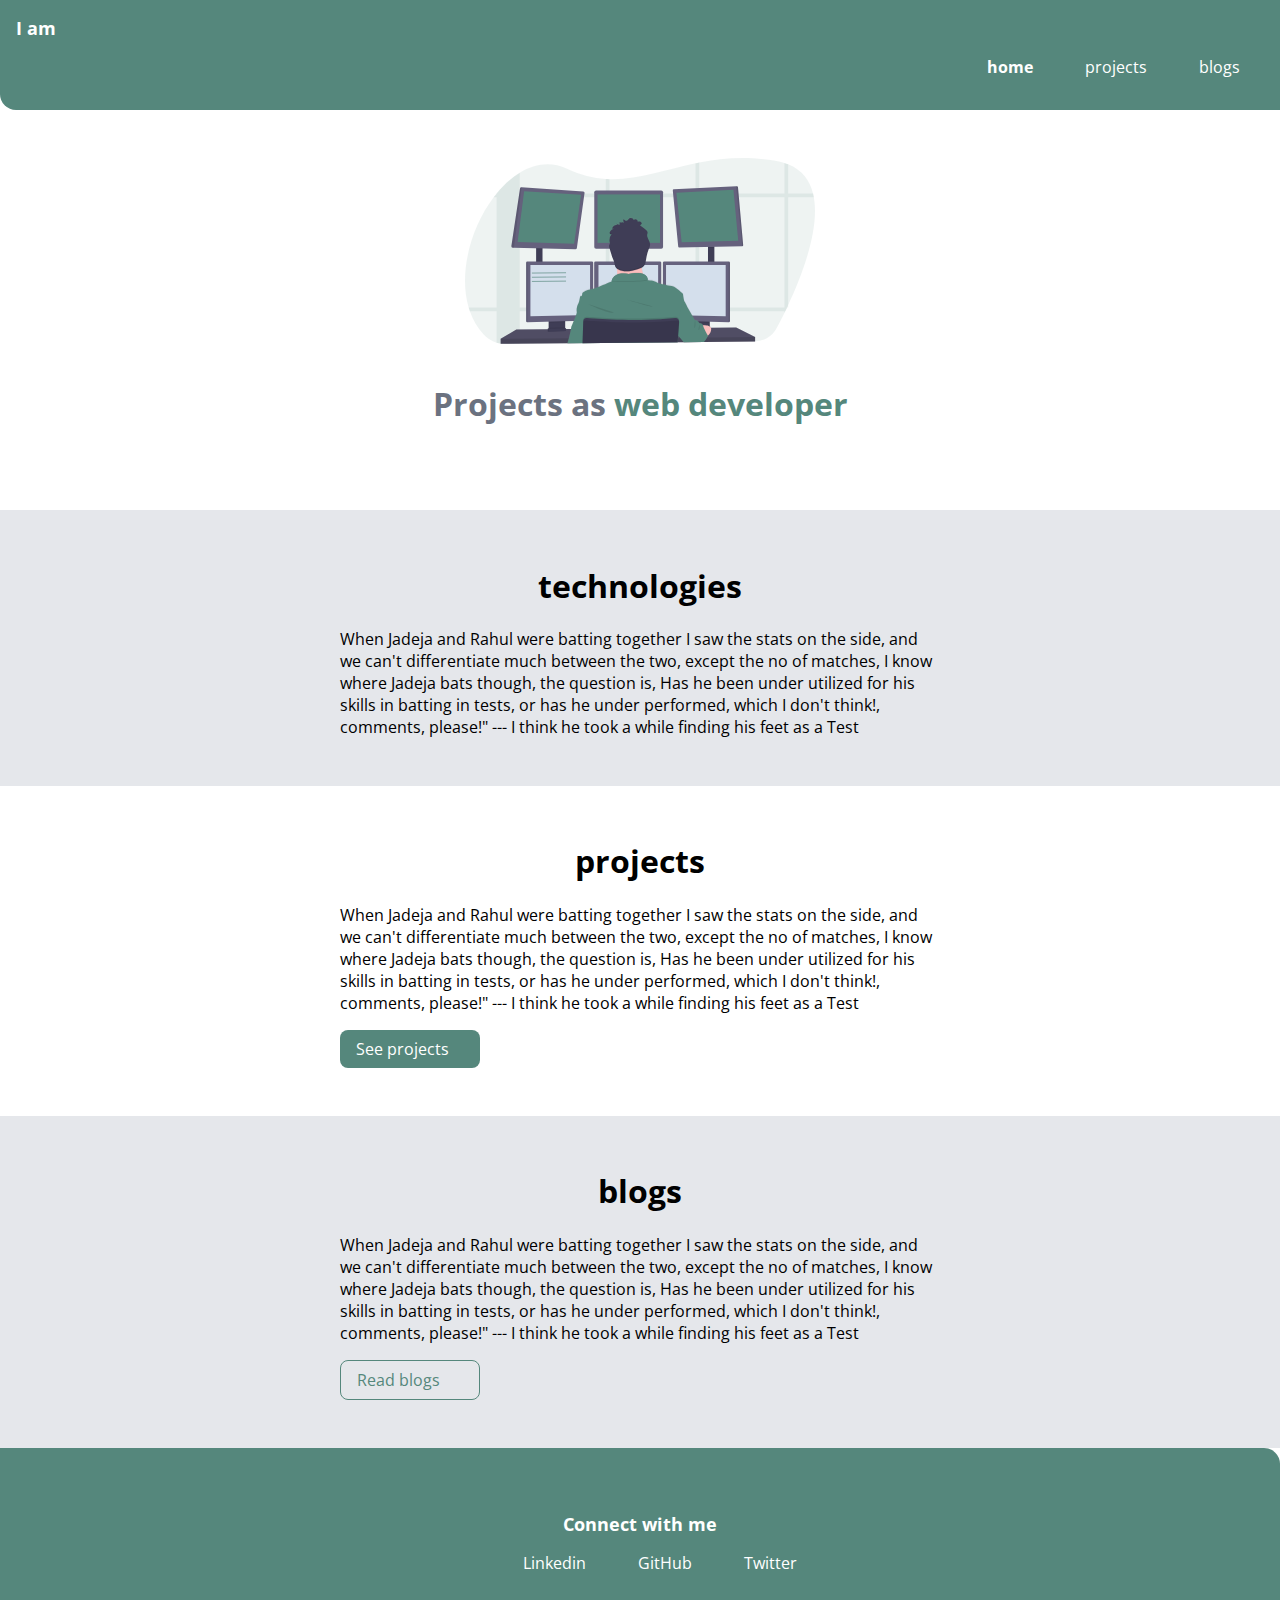
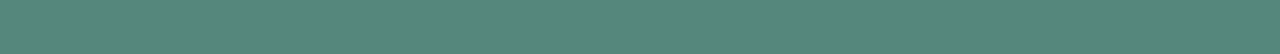
<file: index.html>
<!DOCTYPE html>
<html lang="en">
<head>
    <meta charset="UTF-8">
    <meta name="viewport" content="width=device-width, initial-scale=1.0">
    <meta http-equiv="X-UA-Compatible" content="ie=edge">
    <title>Home</title>
    <link href="styles.css" rel="stylesheet"/>
</head>

<body>
    <nav class="navigation container">
        <div class="nav-brand"> I am </div>
        <ul class="list-non-bullet nav-pills">
            <li class="list-item-inline" >
                <a class="link link-active" href ="/">home</a>
            </li  >
            <li class="list-item-inline" >
                <a class="link" href="/projects.html">projects</a>
            </li  >
            <li class="list-item-inline" >
                <a class="link"  href="/blogs.html">blogs</a>
            </li>
        </ul>
    </nav>


    <header class="hero">
        <img class="hero-img" src="images/heroimage.svg"/>
        <h1 class="hero-heading">Projects as <span class="heading-inverted">web developer</span></h1>
    </header>


    <section class="section ow">
        <div class="container container-center">
            <h1>technologies</h1>
            <p>When Jadeja and Rahul were batting together I saw the stats on the side, and we can't differentiate much between the two, except the no of matches, I know where Jadeja bats though, the question is, Has he been under utilized for his skills in batting in tests, or has he under performed, which I don't think!, comments, please!" --- I think he took a while finding his feet as a Test</p>
        </div>
      
    </section>


<section class="section ">
    <div class="container container-center">
            <h1>projects</h1>
            <p>When Jadeja and Rahul were batting together I saw the stats on the side, and we can't differentiate much between the two, except the no of matches, I know where Jadeja bats though, the question is, Has he been under utilized for his skills in batting in tests, or has he under performed, which I don't think!, comments, please!" --- I think he took a while finding his feet as a Test</p>
            <a class="link primary-link" href="/projects.html"> See projects</a>
    </div>
    
    


</section>

<section class="section ow">
    <div class="container container-center">
        <h1>blogs</h1>
        <p>When Jadeja and Rahul were batting together I saw the stats on the side, and we can't differentiate much between the two, except the no of matches, I know where Jadeja bats though, the question is, Has he been under utilized for his skills in batting in tests, or has he under performed, which I don't think!, comments, please!" --- I think he took a while finding his feet as a Test</p>
        <a class="link secondary-link" href="/blogs.html"> Read blogs</a>
    </div>
  
</section>

<footer class="footer">
    <div class="footer-header">Connect with me</div>
    <ul class="social-links list-non-bullet">
        <li class="list-item-inline"><a class="link" href="https://www.linkedin.com/in/ayush-khandelwal-481b1557/">Linkedin</a></li>
        <li class="list-item-inline"><a class="link" href="https://github.com/ayushk1234">GitHub</a></li>
        <li class="list-item-inline"><a class="link" href="https://twitter.com/ayushkhandelwa4">Twitter</a></li>
    </ul>
</footer>


</body>
</html>
</file>
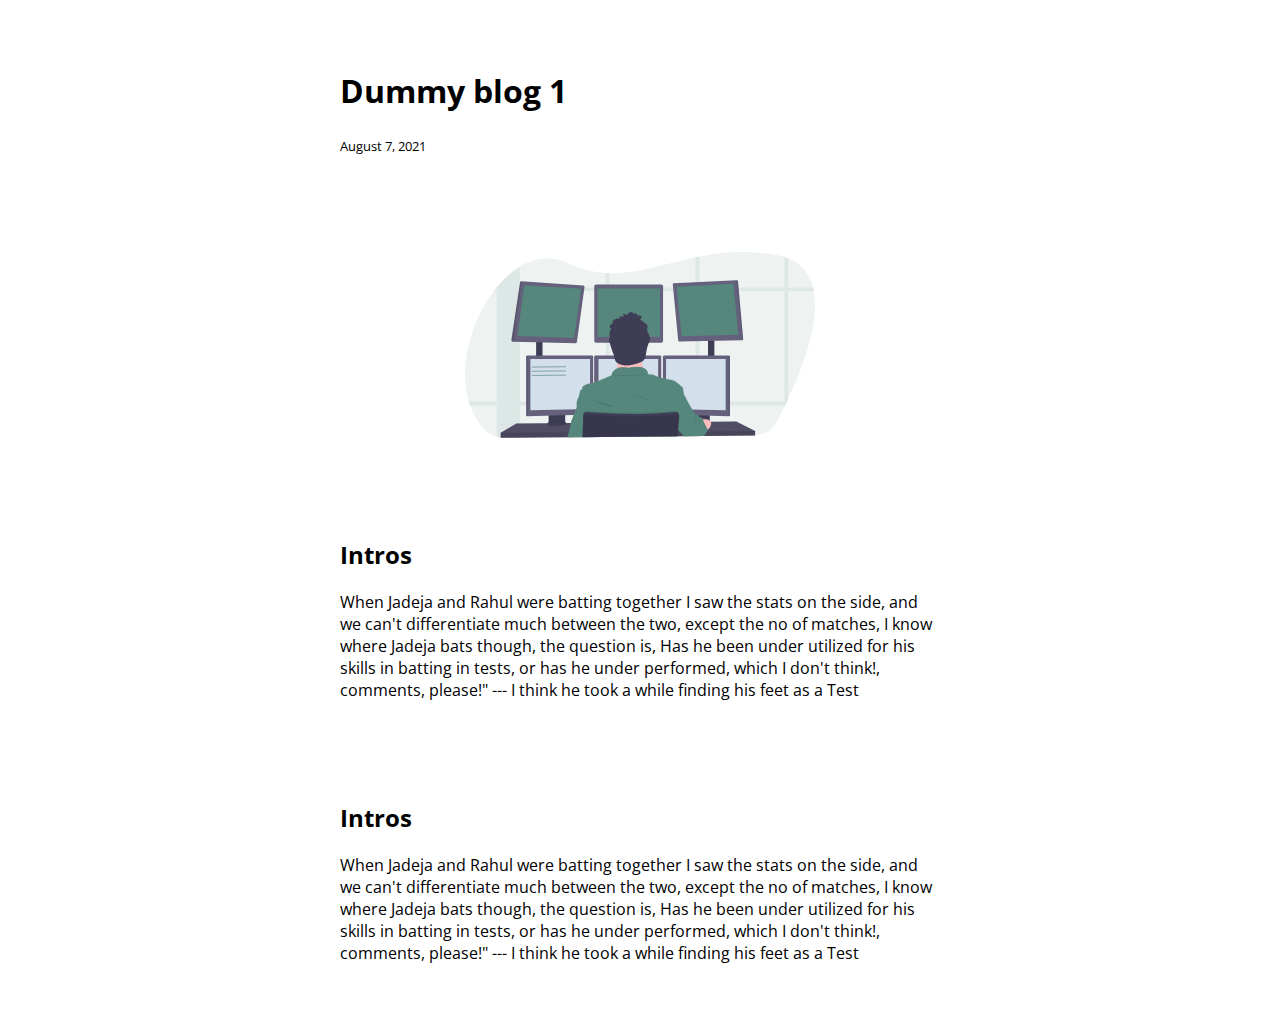
<file: blog1.html>
<!DOCTYPE html>
<html lang="en">
<head>
    <meta charset="UTF-8">
    <meta name="viewport" content="width=device-width, initial-scale=1.0">
    <meta http-equiv="X-UA-Compatible" content="ie=edge">
    <title>Blogs</title>
    <link href="/styles.css" rel="stylesheet"/>

</head>
<body>
    <div class="hero container container-center">
            <h1 id="lib-header">Dummy blog 1 </h1>
        <small>August 7, 2021</small>
    </div>

    

        <header class="hero">
                <img class="hero-img" src="images/heroimage.svg"/>
                <!-- <h1 class="hero-heading">Projects as <span class="heading-inverted">web developer</span></h1> -->
        </header>

       

        <section class="section ">
                <div class="container container-center">
                        <h2>Intros</h2>
                            <p>When Jadeja and Rahul were batting together I saw the stats on the side, and we can't differentiate much between the two, except the no of matches, I know where Jadeja bats though, the question is, Has he been under utilized for his skills in batting in tests, or has he under performed, which I don't think!, comments, please!" --- I think he took a while finding his feet as a Test</p>
            
                    </div>
                
        </section>

        <section class="section ">
                <div class="container container-center">
                        <h2>Intros</h2>
                            <p>When Jadeja and Rahul were batting together I saw the stats on the side, and we can't differentiate much between the two, except the no of matches, I know where Jadeja bats though, the question is, Has he been under utilized for his skills in batting in tests, or has he under performed, which I don't think!, comments, please!" --- I think he took a while finding his feet as a Test</p>
            
                    </div>
                
        </section>



</body>
</html>
</file>
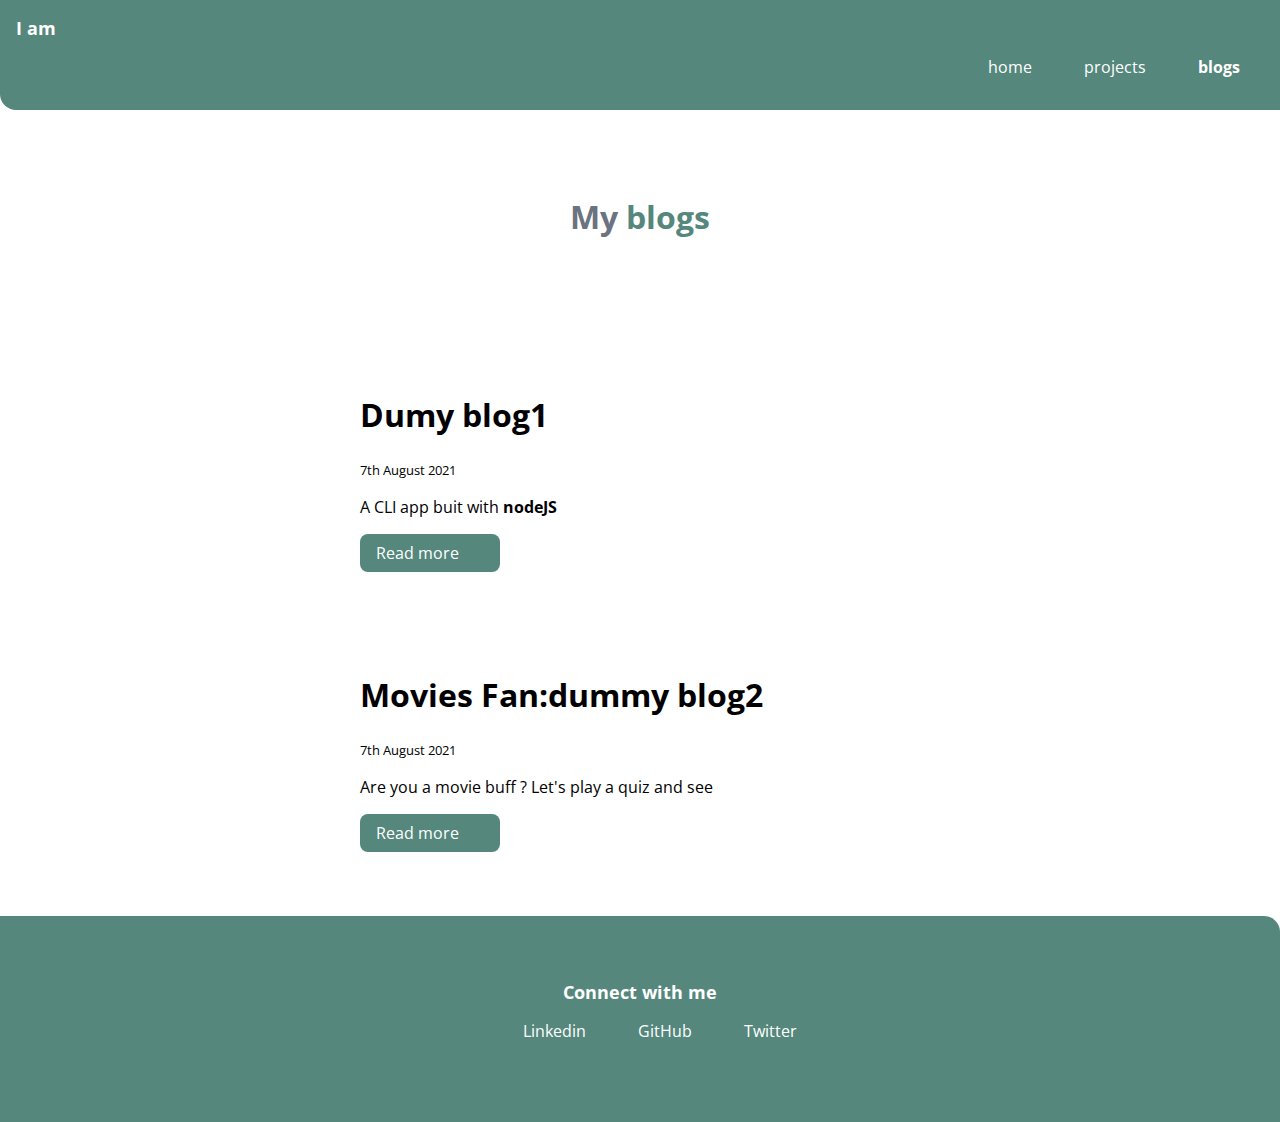
<file: blogs.html>
<!DOCTYPE html>
<html lang="en">
<head>
    <meta charset="UTF-8">
    <meta name="viewport" content="width=device-width, initial-scale=1.0">
    <meta http-equiv="X-UA-Compatible" content="ie=edge">
    <title>Blogs</title>
    <link href="/styles.css" rel="stylesheet"/>

</head>
<body>
        <nav class="navigation container">
                <div class="nav-brand"> I am </div>
                <ul class="list-non-bullet nav-pills">
                    <li class="list-item-inline" >
                        <a class="link" href ="/index.html">home</a>
                    </li  >
                    <li class="list-item-inline" >
                        <a class="link " href="/projects.html">projects</a>
                    </li  >
                    <li class="list-item-inline" >
                        <a class="link link-active"  href="/blogs.html">blogs</a>
                    </li>
                </ul>
            </nav>


    <header class="hero">
        
        <h1 class="hero-heading">My <span class="heading-inverted">blogs</span></h1>
        
    </header>

    
    <ul reversed class="list-non-bullet ">
            <li >
                <div class="container container-center margin-md">
                        <h1>Dumy blog1</h1>
                        <small>7th August 2021</small>
                        <p> A CLI app buit with <strong>nodeJS</strong> </p>
            
                            <a class="link primary-link" href="/blog1.html">Read more</a>
                            
                            <!-- <a class="link secondary-link" href="https://github.com/ayushk1234/CLI-app--To-know-me">Source</a> -->
            
    
                </div>
                
            </li>
    
            
            <li >
                <div class="container container-center margin-md">
                        <h1>Movies Fan:dummy blog2</h1>
                        <small>7th August 2021</small>
                        <p> Are you a movie buff ? Let's play a quiz and see </p>
            
                            <a class="link primary-link" href="https://replit.com/@AyushKhandelwa6/CLI-app-to-know-me?embed=true#index.js">Read more</a>
                           
                            <!-- <a class="link secondary-link" href="https://github.com/ayushk1234/CLI-app--To-know-me">Source</a> -->
            
    
                </div>
                    
                </li>
            
        </ul>


        <footer class="footer">
                <div class="footer-header">Connect with me</div>
                <ul class="social-links list-non-bullet">
                    <li class="list-item-inline"><a class="link" href="https://www.linkedin.com/in/ayush-khandelwal-481b1557/">Linkedin</a></li>
                    <li class="list-item-inline"><a class="link" href="https://github.com/ayushk1234">GitHub</a></li>
                    <li class="list-item-inline"><a class="link" href="https://twitter.com/ayushkhandelwa4">Twitter</a></li>
                </ul>
            </footer>
            


</body>
</html>
</file>
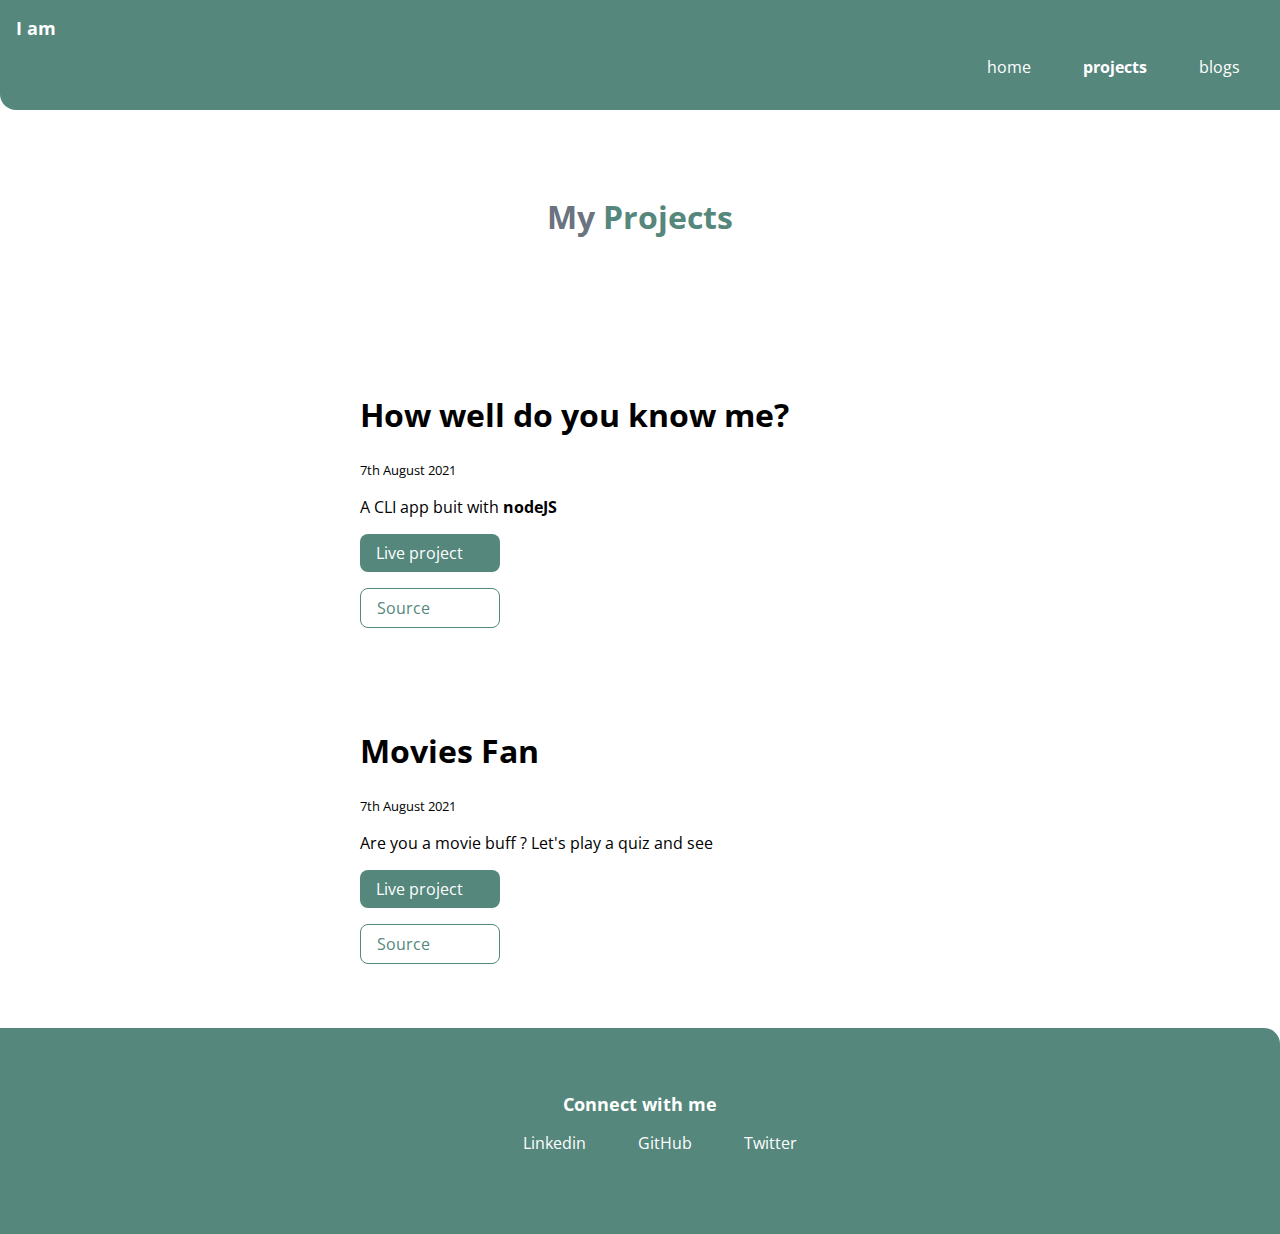
<file: projects.html>
<!DOCTYPE html>
<html lang="en">
<head>
    <meta charset="UTF-8">
    <meta name="viewport" content="width=device-width, initial-scale=1.0">
    <meta http-equiv="X-UA-Compatible" content="ie=edge">
    <title>Projects</title>
    <link href="/styles.css" rel="stylesheet"/>

</head>
<body>

        <nav class="navigation container">
                <div class="nav-brand"> I am </div>
                <ul class="list-non-bullet nav-pills">
                    <li class="list-item-inline" >
                        <a class="link" href ="/index.html">home</a>
                    </li  >
                    <li class="list-item-inline" >
                        <a class="link link-active " href="/projects.html">projects</a>
                    </li  >
                    <li class="list-item-inline" >
                        <a class="link "  href="/blogs.html">blogs</a>
                    </li>
                </ul>
            </nav>
    <header class="hero">
        
        <h1 class="hero-heading">My <span class="heading-inverted">Projects</span></h1>
        
    </header>


    <ul reversed class="list-non-bullet ">
        <li >
            <div class="container container-center margin-md">
                    <h1>How well do you know me?</h1>
                    <small>7th August 2021</small>
                    <p> A CLI app buit with <strong>nodeJS</strong> </p>
        
                        <a class="link primary-link" href="https://replit.com/@AyushKhandelwa6/CLI-app-to-know-me?embed=true#index.js">Live project</a>
                        
                        <a class="link secondary-link" href="https://github.com/ayushk1234/CLI-app--To-know-me">Source</a>
        

            </div>
            
        </li>

        
        <li >
            <div class="container container-center margin-md">
                    <h1>Movies Fan</h1>
                    <small>7th August 2021</small>
                    <p> Are you a movie buff ? Let's play a quiz and see </p>
        
                        <a class="link primary-link" href="https://replit.com/@AyushKhandelwa6/CLI-app-to-know-me?embed=true#index.js">Live project</a>
                       
                        <a class="link secondary-link" href="https://github.com/ayushk1234/CLI-app--To-know-me">Source</a>
        

            </div>
                
            </li>
        
    </ul>

    <footer class="footer">
            <div class="footer-header">Connect with me</div>
            <ul class="social-links list-non-bullet">
                <li class="list-item-inline"><a class="link" href="https://www.linkedin.com/in/ayush-khandelwal-481b1557/">Linkedin</a></li>
                <li class="list-item-inline"><a class="link" href="https://github.com/ayushk1234">GitHub</a></li>
                <li class="list-item-inline"><a class="link" href="https://twitter.com/ayushkhandelwa4">Twitter</a></li>
            </ul>
        </footer>
        
</body>
</html>
</file>
<file: styles.css>
@import url('https://fonts.googleapis.com/css2?family=Open+Sans:wght@300;700&display=swap');

:root{
    --primary-color: #55877C;
    --dark-gray:#6B7280;
    --off-white:
    
#E5E7EB;
}


body{
    font-family: 'Open Sans', sans-serif;
    margin: 0px;
}

/* container */


.container{
    padding-left: 1rem;
    padding-right: 1rem;
}
.container-center{
    max-width: 600px;
    margin:auto;
}
.container-fluid{
    max-width: 600px;
    
}

.margin-md{
    padding: 2rem;
}

.margin-s{
    margin-bottom: 1rem;
}

/* link */


.link{
    box-sizing: border-box;
    text-decoration: none;
    padding: 0.5rem 1rem;
}

.primary-link{
    background-color: var(--primary-color);
    border-radius: 0.5rem;
    color:white;
    display: block;
    max-width: 140px;
    margin: 1rem 1rem 1rem 0rem;
}

.secondary-link{
    color:var(--primary-color);
    border-radius:0.5rem;
    border:1px solid var(--primary-color);
    display: block;
    max-width: 140px;
    margin: 1rem 1rem 1rem 0rem;
}

hr{
    margin: 2rem 0rem;
}

/* list */

.list-non-bullet{
    list-style: none;
}

.list-item-inline{
    display: inline;
    padding: 0rem 0.5rem
}

/* nav */

.navigation{
    background-color: var(--primary-color);
    color:white;
    padding: 1rem;
    border-bottom-left-radius: 1rem;
}


.nav-pills{
    color:white;
}
.navigation .nav-brand{
    font-weight: bold;
    font-size: 1.1rem;

}

.navigation .link{
    color:white;
}

.navigation .nav-pills{
    text-align: right;
}

.navigation .link-active{
    font-weight: bold;
}

/* hero */

.hero{
    padding: 3rem;
}

.hero .hero-img{
    max-width: 350px;
    display: block;
    margin:auto;

}

.hero .hero-heading{
    font-size: 2rem;
    color :var(--dark-gray);
    text-align: center;
    padding: 1rem; 

}

.hero .hero-heading .heading-inverted{
    color: var(--primary-color);
}

.section{
    padding: 2rem;
}
.section h1{
    text-align: center;
}
.ow{
    background-color: var(--off-white);
}

/* footer */


.footer{
    background-color: var(--primary-color);
    padding: 4rem 1rem;
    text-align: center;
    color: white;
    border-top-right-radius: 1rem;

}

.footer .link{
    color:white;

}


.footer .ul{
    padding-inline-start: 0px;
}


.footer .footer-header{
    font-weight: bold;
    font-size: large;
}
</file>
